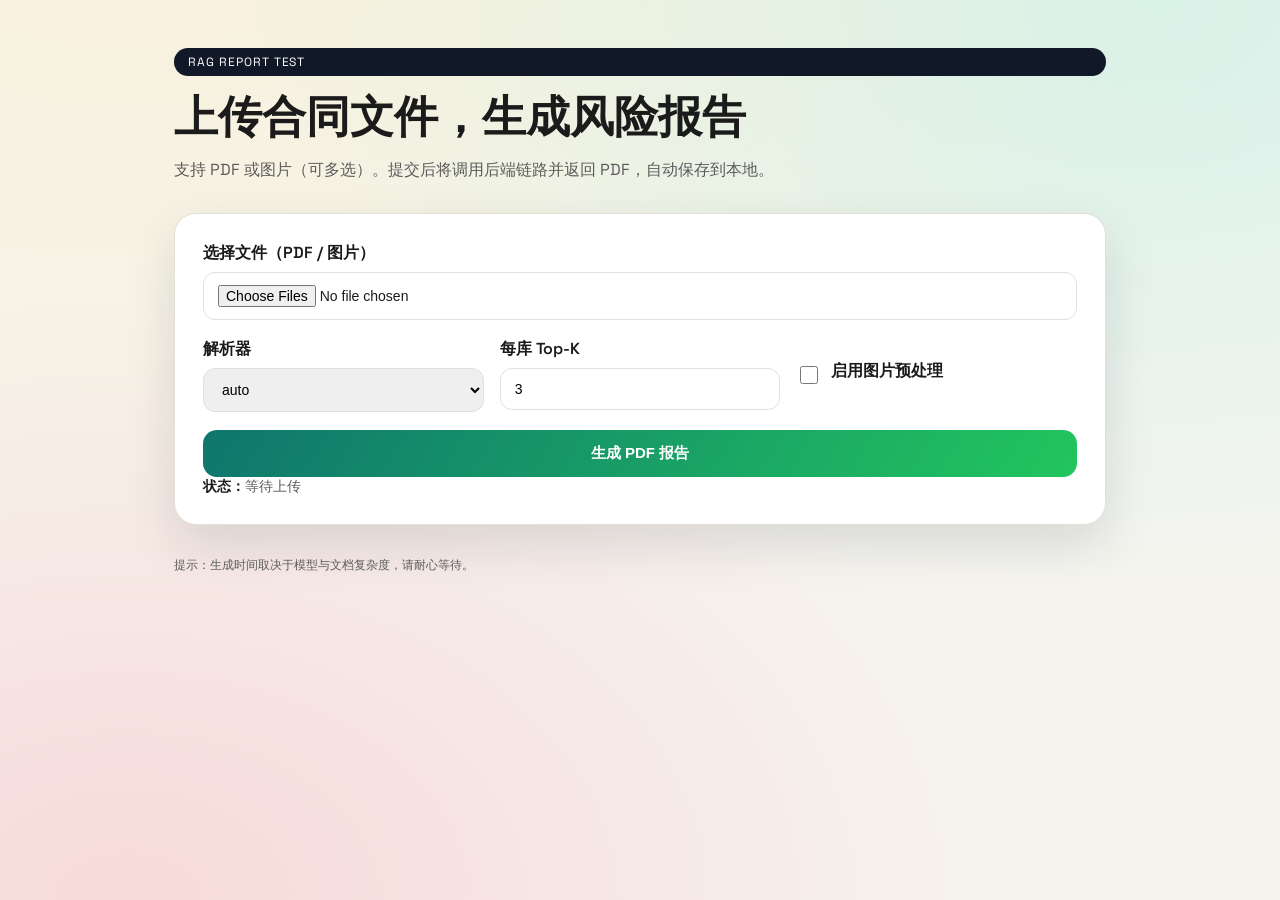
<file: web/index.html>
<!doctype html>
<html lang="zh-CN">
  <head>
    <meta charset="utf-8" />
    <meta name="viewport" content="width=device-width, initial-scale=1" />
    <title>RAG 报告生成器</title>
    <link rel="preconnect" href="https://fonts.googleapis.com" />
    <link rel="preconnect" href="https://fonts.gstatic.com" crossorigin />
    <link
      href="https://fonts.googleapis.com/css2?family=Space+Grotesk:wght@400;600;700&display=swap"
      rel="stylesheet"
    />
    <style>
      :root {
        --bg: #f6f4ef;
        --ink: #1b1b1b;
        --muted: #5c5c5c;
        --accent: #0f766e;
        --accent-2: #f97316;
        --panel: #ffffff;
        --border: #e4e0d8;
        --shadow: 0 20px 50px rgba(15, 23, 42, 0.12);
      }

      * {
        box-sizing: border-box;
      }

      body {
        margin: 0;
        font-family: "Space Grotesk", "Noto Sans", "Segoe UI", sans-serif;
        color: var(--ink);
        background: radial-gradient(1200px 700px at 10% -10%, #fde68a33, transparent),
          radial-gradient(900px 600px at 90% 0%, #5eead433, transparent),
          radial-gradient(900px 600px at 10% 100%, #fb718533, transparent),
          var(--bg);
        min-height: 100vh;
      }

      .page {
        max-width: 980px;
        margin: 0 auto;
        padding: 48px 24px 64px;
      }

      .hero {
        display: flex;
        flex-direction: column;
        gap: 12px;
        margin-bottom: 32px;
      }

      .badge {
        display: inline-flex;
        align-items: center;
        gap: 8px;
        background: #111827;
        color: #fff;
        border-radius: 999px;
        padding: 6px 14px;
        font-size: 12px;
        letter-spacing: 0.08em;
        text-transform: uppercase;
      }

      h1 {
        font-size: clamp(28px, 4vw, 44px);
        margin: 0;
      }

      .sub {
        margin: 0;
        color: var(--muted);
        max-width: 680px;
      }

      .card {
        background: var(--panel);
        border-radius: 22px;
        padding: 28px;
        box-shadow: var(--shadow);
        border: 1px solid var(--border);
      }

      form {
        display: grid;
        gap: 18px;
      }

      label {
        font-weight: 600;
        display: block;
        margin-bottom: 8px;
      }

      input[type="file"],
      select,
      input[type="number"] {
        width: 100%;
        border-radius: 12px;
        border: 1px solid var(--border);
        padding: 12px 14px;
        font-size: 14px;
      }

      .row {
        display: grid;
        gap: 16px;
        grid-template-columns: repeat(auto-fit, minmax(210px, 1fr));
      }

      .toggle {
        display: inline-flex;
        align-items: center;
        gap: 10px;
        font-weight: 600;
      }

      .toggle input {
        width: 18px;
        height: 18px;
      }

      button {
        border: none;
        padding: 14px 20px;
        border-radius: 14px;
        font-weight: 700;
        font-size: 15px;
        background: linear-gradient(120deg, var(--accent), #22c55e);
        color: white;
        cursor: pointer;
        transition: transform 0.2s ease, box-shadow 0.2s ease;
      }

      button:hover {
        transform: translateY(-1px);
        box-shadow: 0 12px 24px rgba(15, 118, 110, 0.3);
      }

      button:disabled {
        cursor: not-allowed;
        opacity: 0.6;
        transform: none;
        box-shadow: none;
      }

      .status {
        display: grid;
        gap: 10px;
        font-size: 14px;
        color: var(--muted);
      }

      .status strong {
        color: var(--ink);
      }

      .download {
        display: inline-flex;
        align-items: center;
        gap: 8px;
        padding: 10px 14px;
        border-radius: 12px;
        background: #111827;
        color: #fff;
        text-decoration: none;
        font-weight: 600;
        width: fit-content;
      }

      .log {
        background: #111827;
        color: #e2e8f0;
        border-radius: 14px;
        padding: 14px;
        font-size: 12px;
        white-space: pre-wrap;
        max-height: 200px;
        overflow: auto;
        display: none;
      }

      .footer {
        margin-top: 32px;
        color: var(--muted);
        font-size: 12px;
      }

      @media (max-width: 600px) {
        .card {
          padding: 20px;
        }
      }
    </style>
  </head>
  <body>
    <div class="page">
      <header class="hero">
        <span class="badge">RAG Report Test</span>
        <h1>上传合同文件，生成风险报告</h1>
        <p class="sub">支持 PDF 或图片（可多选）。提交后将调用后端链路并返回 PDF，自动保存到本地。</p>
      </header>

      <section class="card">
        <form id="upload-form">
          <div>
            <label for="files">选择文件（PDF / 图片）</label>
            <input id="files" name="files" type="file" multiple required />
          </div>

          <div class="row">
            <div>
              <label for="parser">解析器</label>
              <select id="parser" name="parser">
                <option value="auto">auto</option>
                <option value="bailian">bailian</option>
                <option value="llamaparse">llamaparse</option>
              </select>
            </div>
            <div>
              <label for="top_k_per_kb">每库 Top-K</label>
              <input id="top_k_per_kb" name="top_k_per_kb" type="number" min="1" value="3" />
            </div>
            <div class="toggle">
              <input id="enable_image_preprocess" name="enable_image_preprocess" type="checkbox" />
              <label for="enable_image_preprocess">启用图片预处理</label>
            </div>
          </div>

          <button id="submit-btn" type="submit">生成 PDF 报告</button>
        </form>

        <div class="status" id="status">
          <div><strong>状态：</strong><span id="status-text">等待上传</span></div>
          <a id="download-link" class="download" style="display: none" download>下载生成的 PDF</a>
        </div>

        <div class="log" id="log"></div>
      </section>

      <div class="footer">提示：生成时间取决于模型与文档复杂度，请耐心等待。</div>
    </div>

    <script>
      const form = document.getElementById("upload-form");
      const statusText = document.getElementById("status-text");
      const downloadLink = document.getElementById("download-link");
      const submitBtn = document.getElementById("submit-btn");
      const logBox = document.getElementById("log");

      const setStatus = (text, options = {}) => {
        statusText.textContent = text;
        if (options.showLog) {
          logBox.style.display = "block";
          logBox.textContent = options.log || "";
        } else {
          logBox.style.display = "none";
          logBox.textContent = "";
        }
      };

      form.addEventListener("submit", async (event) => {
        event.preventDefault();
        const filesInput = document.getElementById("files");
        if (!filesInput.files.length) {
          setStatus("请先选择文件。", { showLog: false });
          return;
        }

        submitBtn.disabled = true;
        downloadLink.style.display = "none";
        setStatus("上传中，正在生成 PDF...");

        const formData = new FormData(form);

        try {
          const response = await fetch("/api/run", {
            method: "POST",
            body: formData,
          });

          if (!response.ok) {
            const errorData = await response.json().catch(() => null);
            const message = errorData?.detail?.message || errorData?.detail || "处理失败";
            const logText = [errorData?.detail?.stdout, errorData?.detail?.stderr]
              .filter(Boolean)
              .join("\n\n");
            setStatus(message, { showLog: true, log: logText });
            return;
          }

          const blob = await response.blob();
          const url = URL.createObjectURL(blob);
          downloadLink.href = url;
          downloadLink.style.display = "inline-flex";
          setStatus("已生成 PDF，可点击下载。", { showLog: false });
          downloadLink.click();
        } catch (err) {
          setStatus("请求失败，请检查服务是否启动。", { showLog: true, log: String(err) });
        } finally {
          submitBtn.disabled = false;
        }
      });
    </script>
  </body>
</html>
</file>
